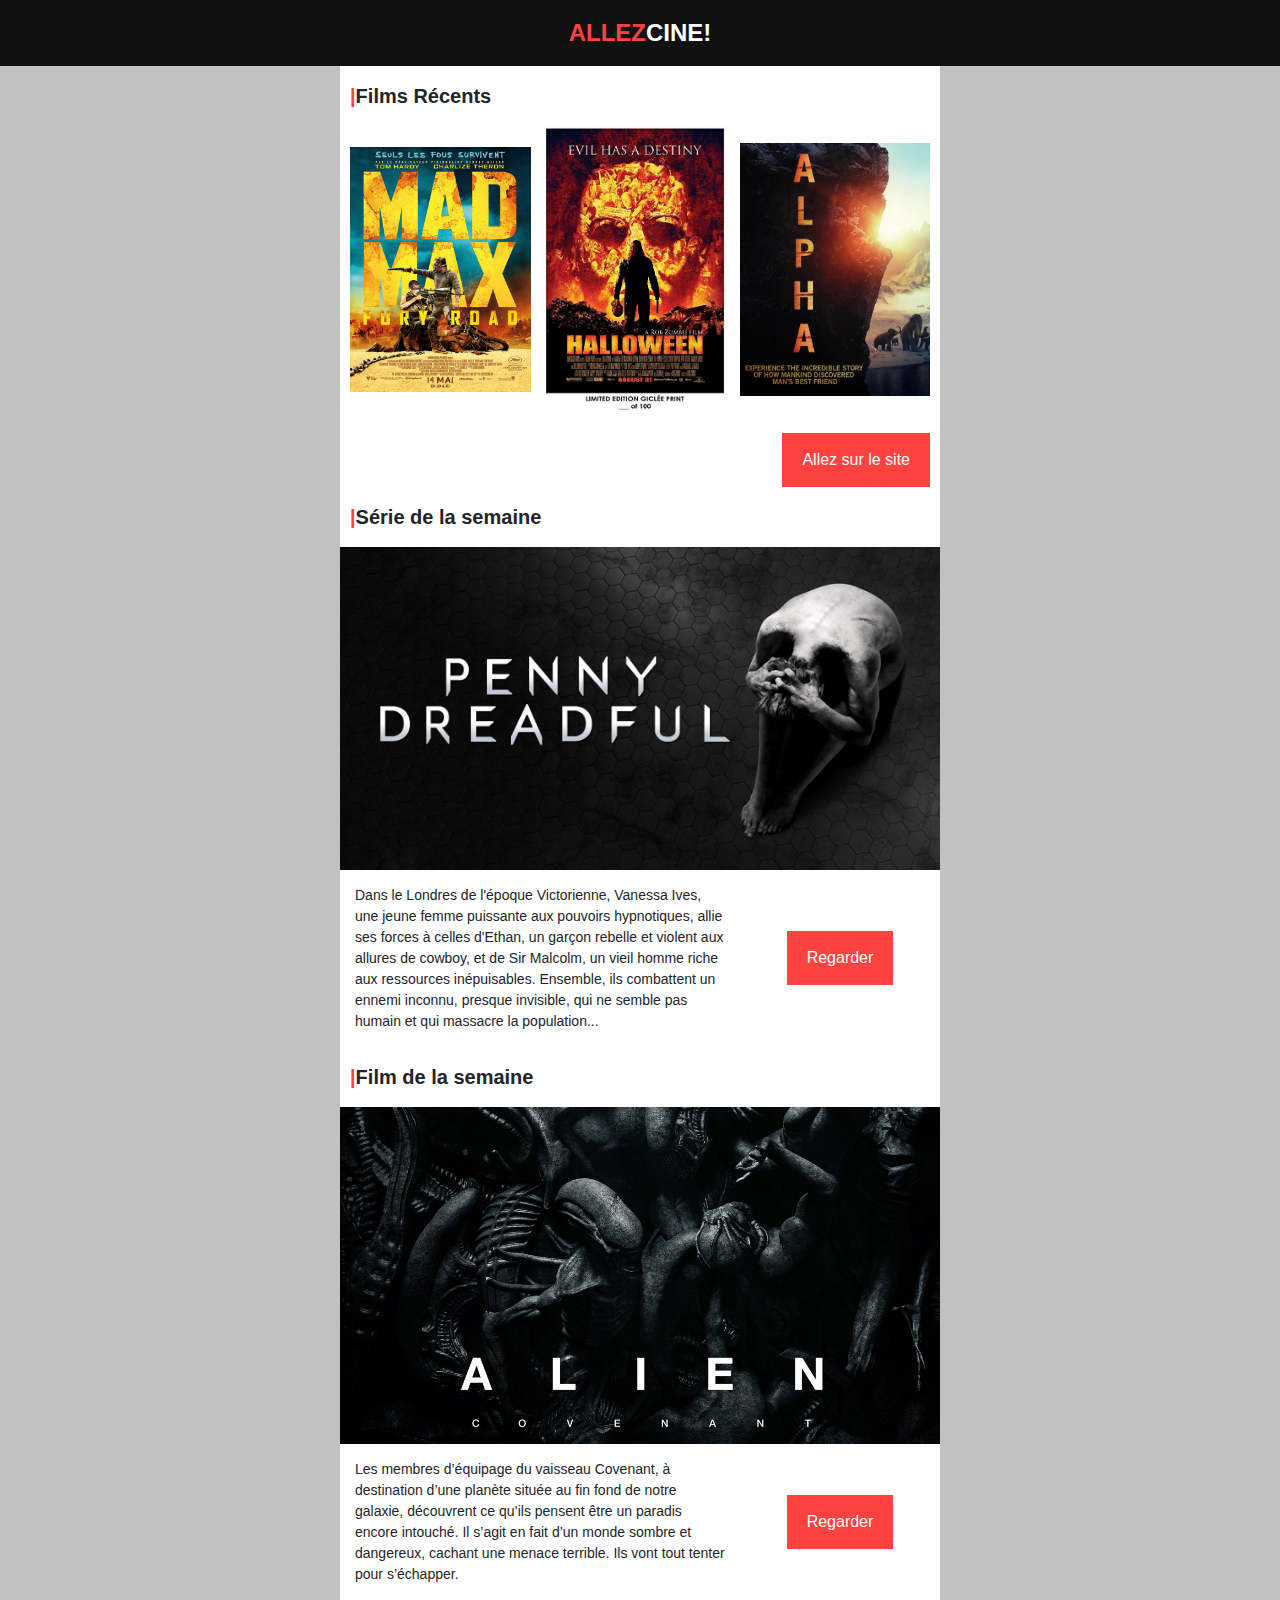
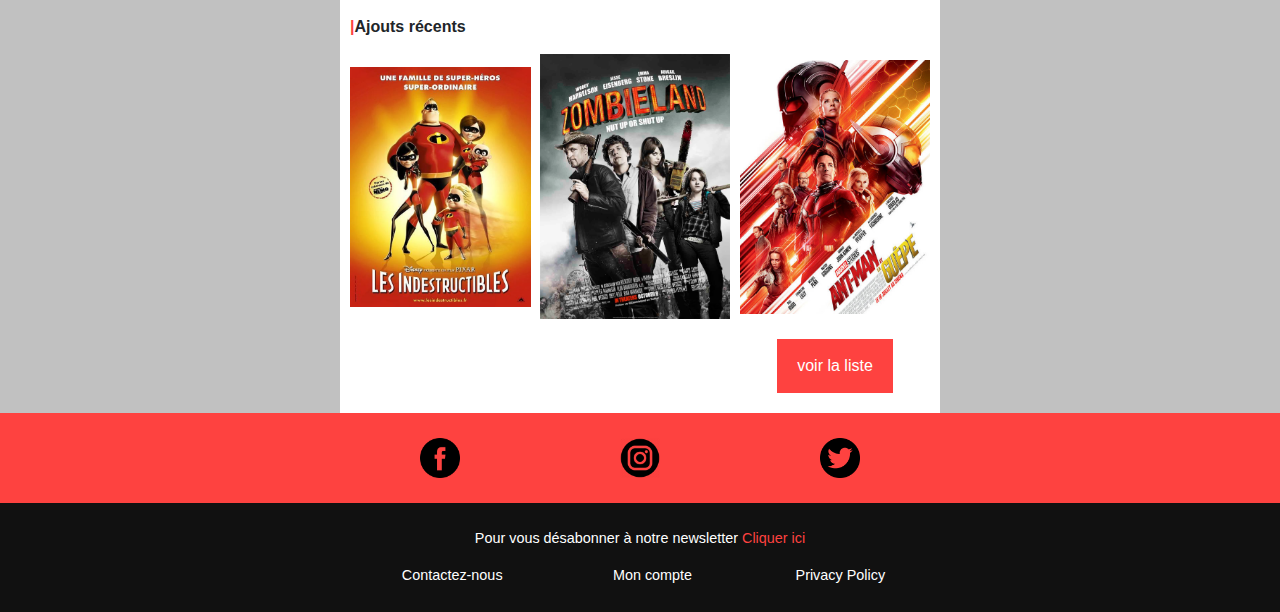
<file: newsletter.html>
<!DOCTYPE html>
<html lang="en">
<head>
      <meta charset="UTF-8">
    <meta name="viewport" content="width=device-width, initial-scale=1.0">
    <meta http-equiv="X-UA-Compatible" content="ie=edge">
    <title>AllezCine</title>
    <link rel="stylesheet" href="css/style.css">
    <!-- BOOTSTRAP LINKS-->

    <!-- Latest compiled and minified CSS -->
<link rel="stylesheet" href="https://maxcdn.bootstrapcdn.com/bootstrap/4.1.3/css/bootstrap.min.css">

<link href="https://maxcdn.bootstrapcdn.com/font-awesome/4.3.0/css/font-awesome.min.css" rel="stylesheet">
<link rel="stylesheet" href="css/styleAD.css">
<!--Jquery-->
<script src="jquery-3.3.1.min.js"></script>
<script src="https://ajax.googleapis.com/ajax/libs/jquery/3.3.1/jquery.min.js"></script>
<style>

  @import url('https://fonts.googleapis.com/css?family=Roboto:900');

  body{
    font-family: 'Roboto', sans-serif;
    margin: 0;
  }
  table{
    border-collapse: collapse;
  }

  table.full{
    width: 100%;
  }
  
  @media only screen and (max-width: 480px){
    table{
      width: 100%;
    }

    td.text{
      padding: 0 15px 20px 15px!important;
    }
  }
</style>
</head>
<body>
  

    
    <body>
      <!-- Wrapper -->
      <table class="full" cellpadding="0" cellspacing="0" border="0" align="center" width="500px">
        <tr>
          <td bgcolor="#c1c1c1">
            
            <!-- Header -->
            <table class="full" cellpadding="0" cellspacing="0" border="0">
              <tr>
                <td bgcolor="#111" style="text-transform: uppercase; color: white; text-align: center; padding: 15px 0 15px 0; font-size: 1.5em; font-weight: bold;">
                  <span style="color:#fe4240">Allez</span>Cine!
                </td>
              </tr>
            </table>
  
            <!-- Body -->
            <table cellpadding="0" cellspacing="0" border="0" width="600" align="center">
              <tr>
                <td>
                  <!-- Films récents -->
                  <table cellpadding="0" cellspacing="0" border="0" width="600" bgcolor="white">
                    <!-- title -->
                    <tr>
                      <td style="font-weight: bold; padding:15px 0 15px 10px;  font-size: 20px; ">
                        <span style="color: #fe4240; font-weight: bold">|</span>Films Récents
                      </td>
                    </tr>
                    <!-- galery -->
                    <tr>
                      <td width="200" style="padding: 0 0 0 10px">
                        <img src="img/madmax.jpg" alt="affiche MadMax" style="display: block;width: 95%;">
                      </td>
                      <td width="200">
                        <img src="img/halloween.jpg" alt="affiche Halloween" style="display: block;width: 95%;">
                      </td>
                      <td width="200">
                        <img src="img/poster3.jpeg" alt="affiche batman" style="display: block;width: 95%;">
                      </td>
                    </tr>
                    <!-- button -->
                    <tr style="text-align: right">
                      <td></td>
                      <td></td>
                      <td style="padding: 20px 10px 0 0">
                        <a href="index.html" target="_blank" style="background-color: #fe4240; padding: 15px 20px; display: inline-block; color: white; text-decoration: none">Allez sur le site</a>
                      </td>
                    </tr>
                  </table>
                  <!-- A la une -->
                  <table cellpadding="0" cellspacing="0" border="0" width="600" bgcolor="white">
                    <!-- title -->
                    <tr>
                      <td style="font-weight: bold; padding:15px 0 15px 10px; font-size: 20px;">
                        <span style="color: #fe4240; font-weight: bold">|</span>Série de la semaine
                      </td>
                    </tr>
                    <!-- image -->
                    <tr>
                      <td>
                        <img src="img/pennydreadful.jpg" alt="penny dreadful" style="display: block;width: 100%;">
                      </td>
                    </tr>
                    <!-- call to action -->
                    <tr>
                      <td>
                        <table cellpadding="0" cellspacing="0" border="0" width="600" bgcolor="white">
                          <td width="400" style="padding: 15px; font-size:14px;">
                              Dans le Londres de l'époque Victorienne, Vanessa Ives, une jeune femme puissante aux pouvoirs hypnotiques, allie ses forces à celles d'Ethan, un garçon rebelle et violent aux allures de cowboy, et de Sir Malcolm, un vieil homme riche aux ressources inépuisables. Ensemble, ils combattent un ennemi inconnu, presque invisible, qui ne semble pas humain et qui massacre la population...
                          </td>
                          <td width="200" style="text-align: center;">
                            <a href="#" target="_blank" style="background-color: #fe4240; padding: 15px 20px; display: inline-block; color: white; text-decoration: none">Regarder</a>
                          </td>
                        </table>
                      </td>
                    </tr>
                  </table>
                      <!-- A la une -->
                  <table cellpadding="0" cellspacing="0" border="0" width="600" bgcolor="white">
                    <!-- title -->
                    <tr>
                      <td style="font-weight: bold; padding:15px 0 15px 10px; font-size: 20px;">
                        <span style="color: #fe4240; font-weight: bold">|</span>Film de la semaine
                      </td>
                    </tr>
                    <!-- image -->
                    <tr>
                      <td>
                        <img src="img/Alien-Covenant-Title.jpg" alt="Alien covenant" style="display: block;width: 100%;">
                      </td>
                    </tr>
                    <!-- call to action -->
                    <tr>
                      <td>
                        <table cellpadding="0" cellspacing="0" border="0" width="600" bgcolor="white">
                          <td width="400" style="padding: 15px; font-size:14px;">
                             Les membres d’équipage du vaisseau Covenant, à destination d’une planète située au fin fond de notre galaxie, découvrent ce qu’ils pensent être un paradis encore intouché. Il s’agit en fait d’un monde sombre et dangereux, cachant une menace terrible. Ils vont tout tenter pour s’échapper.
                          </td>
                          <td width="200" style="text-align: center;">
                            <a href="#" target="_blank" style="background-color: #fe4240; padding: 15px 20px; display: inline-block; color: white; text-decoration: none">Regarder</a>
                          </td>
                        </table>
                      </td>
                    </tr>
                  </table>
                  <!-- Ajout catalogue -->
                  <table cellpadding="0" cellspacing="0" border="0" width="600" bgcolor="white">
                    <!-- title -->
                    <tr>
                      <td style="font-weight: bold; padding:15px 0 15px 10px">
                        <span style="color: #fe4240; font-weight: bold">|</span>Ajouts récents
                      </td>
                    </tr>
                    <!-- galery -->
                    <tr>
                      <td width="200" style="padding: 0 0 0 10px">
                        <img src="img/poster4.jpg" alt="affiche batman" style="display: block;width: 95%;">
                      </td>
                      <td width="200">
                        <img src="img/zombieland.jpg" alt="affiche batman" style="display: block;width: 95%;">
                      </td>
                      <td width="200">
                        <img src="img/poster5.jpg" alt="affiche batman" style="display: block;width: 95%;">
                      </td>
                    </tr>
                    <!-- button -->
                    <tr style="text-align: right">
                      <td></td>
                      <td></td>
                      <td style="padding: 20px 10px 20px 0; text-align:center;">
                        <a href="#" target="_blank" style="background-color: #fe4240; padding: 15px 20px; display: inline-block; color: white; text-decoration: none">voir la liste</a>
                      </td>
                    </tr>
                  </table>
                </td>
              </tr>
            </table>
  
            <!-- Footer wrapper -->
            <table class="full" cellpadding="0" cellspacing="0" border="0" bgcolor="#fe4240">
              <tr>
                <td >
                  
                  <!-- Footer -->
                  <table cellpadding="0" cellspacing="0" border="0" width="600" align="center">
                    <tr>
                      <td>
                        
                        <!-- Contenu -->
                        <table cellspacing="0" cellpadding="0" border="0">
                          <tr>
                            <td>
                              <!-- link -->
                              <table cellspacing="0" cellpadding="0" border="0" align="center">
                                <tr>
                                  <td style="padding: 25px 0 25px 0; text-align: center;" width="200">
                                    <a href="#">
                                      <img src="img/facebook.png" style="display:block; width:20%; margin: 0 auto;">
                                    </a>
                                  </td>
                                  <td style="padding: 25px 0 25px 0; text-align: center;" width="200">
                                    <a href="#">
                                      <img src="img/inst.png" style="display:block; width:20%; margin: 0 auto;">
                                    </a>
                                  </td>
                                  <td style="padding: 25px 0 25px 0; text-align: center;" width="200">
                                    <a href="#">
                                      <img src="img/twitter-gray2.png" style="display:block; width:20%; margin: 0 auto;">
                                    </a>
                                  </td>
                                </tr>
                              </table>
                            </td>
                          </tr>
                        </table>
                      </td>
                    </tr>
                  </table>
                  
                </td>
              </tr>
            </table>
  
            <!-- Informations -->
          <div style="background-color:#111; width:100%;">
            <table cellpadding="0" cellspacing="0" border="0" width="600" align="center" style="text-align:center; font-size:0.9em;">
              <tr>
                <td style="padding: 25px 0 15px 0; color:#fff;">
                  Pour vous désabonner à notre newsletter <a href="#" style="color:#fe4240;">Cliquer ici</a>
                </td>
              </tr>
            </table>
  
            <table cellpadding="0" cellspacing="0" border="0" width="600" align="center" style="text-align:center; font-size:0.9em;">
              <tr>
                <td style="padding: 0 0 25px 0"><a href="#" style="color:white;">Contactez-nous</a></td>
                <td style="padding: 0 0 25px 0"><a href="#" style="color:white;">Mon compte</a></td>
                <td style="padding: 0 0 25px 0"><a href="#" style="color:white;">Privacy Policy</a></td>
              </tr>
            </table>
          </td>
        </tr>
      </table>
    </div>

<!-- jQuery library -->
<script src="https://ajax.googleapis.com/ajax/libs/jquery/3.3.1/jquery.min.js"></script>

<!-- Popper JS -->
<script src="https://cdnjs.cloudflare.com/ajax/libs/popper.js/1.14.3/umd/popper.min.js"></script>
</body>
</html>
</file>
<file: css/style.css>
@import url("https://fonts.googleapis.com/css?family=Roboto:900");
* {
  -webkit-box-sizing: border-box;
  box-sizing: border-box;
  font-family: sans-serif; }

/* POP UP AGE */
#popupage {
  position: fixed;
  left: 50%;
  width: 100%;
  height: 100%;
  -webkit-transform: translateX(-50%);
  -ms-transform: translateX(-50%);
  transform: translateX(-50%);
  background-color: rgba(0, 0, 0, 0.9);
  color: #fff;
  z-index: 9999;
  display: -webkit-box;
  display: -ms-flexbox;
  display: flex;
  -webkit-box-pack: center;
  -ms-flex-pack: center;
  justify-content: center;
  -webkit-box-orient: vertical;
  -webkit-box-direction: normal;
  -ms-flex-direction: column;
  flex-direction: column; }
  #popupage .quest {
    height: 30px;
    margin-right: 10px;
    line-height: 5px;
    padding: 30px;
    border: 2px solid #fe4240;
    margin: 0 28% 0 28%;
    text-align: center;
    font-size: 25px; }
  #popupage .just-row {
    display: -webkit-box;
    display: -ms-flexbox;
    display: flex;
    -webkit-box-orient: horizontal;
    -webkit-box-direction: normal;
    -ms-flex-direction: row;
    flex-direction: row;
    margin: 0 30% 0 30%;
    -webkit-box-pack: center;
    -ms-flex-pack: center;
    justify-content: center; }
    #popupage .just-row .btn {
      background-color: white;
      border-radius: 0;
      color: #fe4240;
      height: 30px;
      margin: 5px;
      line-height: 5px;
      padding: 30px;
      padding-left: 122.5px;
      padding-right: 122.5px;
      text-align: center;
      margin-top: -38px;
      font-size: 25px;
      font-weight: bold; }
      #popupage .just-row .btn:hover {
        background-color: #fe4240;
        color: #fff;
        -webkit-transition: all 0.8s ease;
        -o-transition: all 0.8s ease;
        transition: all 0.8s ease; }

/* COOKIE */
#gdpr-box {
  display: block;
  width: 100%;
  background-color: #333;
  color: #fff;
  position: fixed;
  bottom: 0;
  padding: 20px;
  z-index: 999; }

#gdpr-box p {
  /*padding: 10px 20px 20px;*/
  font-size: 12px;
  line-height: 18px;
  margin-top: 20px;
  text-align: center; }

#gdpr-box a {
  color: #fff; }

#gdpr-box button.gdpr-button-accept {
  background: none;
  color: #fff;
  font-size: 12px;
  padding-left: 20%; }

#gdpr-box button.gdpr-button-accept,
#gdpr-box a.gdpr-button-settings {
  display: block;
  border: 2px solid #fe4240;
  padding: 6px 5px 4px;
  text-decoration: none;
  /* margin: 0 0 20px 20px;*/
  margin: auto;
  margin-bottom: 20px;
  border-radius: 2px;
  font-weight: bold;
  text-transform: uppercase;
  font-size: 12px;
  -webkit-transition: all .5s;
  -moz-transition: all .5s;
  -o-transition: all .5s;
  transition: all .5s; }

#gdpr-box button.gdpr-button-accept:hover {
  cursor: pointer; }

#gdpr-box button.gdpr-button-accept:hover,
#gdpr-box a.gdpr-button-settings:hover {
  background: #fe4240;
  border: 2px solid #fe4240; }

/* NAVBAR TOP */
.navbartop {
  background: transparent;
  display: -webkit-box !important;
  display: -ms-flexbox !important;
  display: flex !important;
  text-transform: uppercase;
  font-size: 12px; }
  .navbartop .navright {
    -webkit-box-pack: justify;
    -ms-flex-pack: justify;
    justify-content: space-between;
    padding-left: 100px; }
  .navbartop a {
    color: #fff !important; }
  .navbartop .navbar-toggler {
    background-color: #000;
    opacity: 0.8;
    border-radius: 0;
    display: -webkit-box;
    display: -ms-flexbox;
    display: flex;
    -webkit-box-orient: vertical;
    -webkit-box-direction: normal;
    -ms-flex-direction: column;
    flex-direction: column;
    margin-right: 10px; }
    .navbartop .navbar-toggler .navbar-toggler-icon {
      color: #fff;
      background-color: #fe4240;
      height: 3px;
      margin: 3px; }
  .navbartop .logo {
    font-weight: bold;
    font-size: 40px;
    font-family: 'Roboto', sans-serif; }
    .navbartop .logo .redlogo {
      color: #fe4240; }
  .navbartop .genre {
    background-color: #fe4240;
    color: #fff !important;
    margin-right: 5px; }
  .navbartop .section {
    color: #fff !important;
    margin-right: 5px;
    position: relative; }
  .navbartop .boxsection {
    background-color: rgba(255, 255, 255, 0.1);
    margin-right: 5px; }
  .navbartop .dropdown-menu {
    background-color: #fff;
    border-radius: 0; }
    .navbartop .dropdown-menu .dropdown-item {
      font-size: 12px;
      color: #000 !important; }
      .navbartop .dropdown-menu .dropdown-item:hover {
        color: #fff !important;
        background-color: #fe4240; }
  .navbartop .search {
    position: relative; }
    .navbartop .search .fa-search {
      color: #fff !important;
      position: absolute; }
    .navbartop .search .fa {
      right: 8%; }
    .navbartop .search .formborder {
      border-radius: 30px;
      background-color: rgba(0, 0, 0, 0.5);
      border: none;
      height: 30px; }
    .navbartop .search input::-webkit-input-placeholder {
      color: #fff; }
    .navbartop .search input:-ms-input-placeholder {
      color: #fff; }
    .navbartop .search input::-ms-input-placeholder {
      color: #fff; }
    .navbartop .search input::placeholder {
      color: #fff; }
    .navbartop .search .btn {
      border-radius: 30px; }

/* JUMBOTRON */
.jumbotron {
  width: 100%;
  height: 100%;
  text-align: center;
  padding: 0 !important;
  margin-top: -30px !important; }

#slide {
  width: 100% !important;
  height: 100vh !important; }

.carousel-inner img {
  margin-top: -10%;
  width: 100%;
  height: 100%;
  margin: 0;
  padding: 0; }

.carousel-caption {
  bottom: 35% !important; }
  .carousel-caption .title {
    font-size: 50px;
    font-weight: bold; }
  .carousel-caption .sentence {
    font-size: 12px;
    letter-spacing: 5px;
    opacity: 0.7; }
  .carousel-caption .btn {
    background-color: #fe4240;
    border-radius: 0;
    color: #fff;
    font-size: 12px; }
    .carousel-caption .btn:hover {
      -webkit-transition: all .5s;
      -moz-transition: all .5s;
      -o-transition: all .5s;
      transition: all .5s;
      background-color: #747474;
      color: #fff; }
  .carousel-caption .redletter {
    color: #fe4240;
    font-size: 53px; }

#myCarousel {
  width: 100%; }

.carousel, .carousel-inner, .carousel-item {
  width: 100%;
  height: 100%;
  background-size: cover;
  background-position: center;
  background-repeat: no-repeat; }

.avantoi {
  background-image: url("../img/avantoi.jpg"); }

.thestrangers {
  background-image: url("../img/Thestrangers2.jpg"); }

.antman {
  background-image: url("../img/antman.jpg"); }

.indestructibles {
  background-image: url("../img/indestructibles.jpg"); }

.carousel-indicators {
  bottom: 32% !important; }
  .carousel-indicators .carouselLink {
    background-color: #fff !important; }
  .carousel-indicators .active {
    background-color: #fe4240 !important; }

#slide {
  width: 100vw;
  height: 100vh; }

/* pop up */
.modal {
  margin-top: 150px; }

.modal-header {
  background-color: #fe4240; }

.modal-title {
  text-transform: uppercase;
  font-size: 20px;
  font-weight: bold;
  color: #fff; }

.formpopup {
  color: #000;
  text-align: left; }

/* NAVBAR BOTTOM */
.navbarbottom {
  background-color: #fe4240;
  margin-top: -3.8em;
  width: 100%;
  height: 7%;
  font-size: 12px;
  color: #fff;
  display: -webkit-box !important;
  display: -ms-flexbox !important;
  display: flex !important;
  -webkit-box-pack: start;
  -ms-flex-pack: start;
  justify-content: flex-start;
  position: relative; }
  .navbarbottom .contact {
    background-color: #000;
    margin-right: 10px;
    color: #fff;
    border-radius: 0;
    font-size: 14px; }

/* MEDIA QUERIES RESPONSIVE */
@media all and (max-width: 1024px) {
  .navbartop {
    background-color: #111;
    margin-top: 0%; }
  .navright {
    padding-left: 0px !important;
    background-color: none;
    padding: 10px !important; }
  .boxsection {
    background-color: transparent !important; }
  .section {
    background-color: transparent !important; }
  .search {
    width: 100%; }
  .contact {
    width: 70px; }
  .carousel, .carousel-inner, .carousel-item {
    height: 97%; }
  .carousel-caption {
    margin-bottom: -8%; }
  .carousel-indicators {
    margin-bottom: -6%; }
  .navbarbottom {
    margin-top: -22%;
    position: absolute; }
  .infos {
    -webkit-box-orient: horizontal !important;
    -webkit-box-direction: normal !important;
    -ms-flex-direction: row !important;
    flex-direction: row !important;
    -webkit-box-pack: center !important;
    -ms-flex-pack: center !important;
    justify-content: center !important; }
  .quest {
    font-size: 14px; } }

.socialnetwork {
  position: fixed; }

@media (min-width: 768px) and (max-width: 1024px) {
  .navbarbottom {
    margin-top: -10%;
    position: absolute; }
  .carousel-caption {
    margin-bottom: -3%; } }

/*
@media all and (min-width:768px) {
    
}*/
</file>
<file: css/styleAD.css>
body .container {
  position: relative;
  width: 70%;
}

body .container .sectionFilm {
  border: solid 2px grey;
  padding: 5px 0px;
  display: -webkit-box;
  display: -ms-flexbox;
  display: flex;
  -webkit-box-orient: horizontal;
  -webkit-box-direction: normal;
      -ms-flex-flow: row wrap;
          flex-flow: row wrap;
  -ms-flex-pack: distribute;
      justify-content: space-around;
}

body .container-fluid {
  margin-top: 25px;
  width: 80%;
}

body .container-fluid .sectionTitle {
  border-left: solid 5px red;
  margin: 0 0 25px 0;
  padding: 0;
}

body .container-fluid .sectionTitle h2 {
  margin: 0;
  padding: 0;
}

body .container-fluid .sectionBtnTri {
  margin: 0 0 25px 0;
  padding: 0;
  display: -webkit-box;
  display: -ms-flexbox;
  display: flex;
  -webkit-box-orient: horizontal;
  -webkit-box-direction: normal;
      -ms-flex-flow: row wrap;
          flex-flow: row wrap;
}

body .container-fluid .sectionBtnTri button {
  border: none;
  background-color: lightgrey;
  margin: 1px;
  padding: 5px 10px;
}

body .container-fluid .sectionFeaturedFilm {
  display: -webkit-box;
  display: -ms-flexbox;
  display: flex;
  -ms-flex-pack: distribute;
      justify-content: space-around;
}

body .container-fluid .sectionMore {
  display: -webkit-box;
  display: -ms-flexbox;
  display: flex;
  -webkit-box-pack: center;
      -ms-flex-pack: center;
          justify-content: center;
}

body .container-fluid .sectionMore button {
  background-color: red;
  padding: 5px 10px;
  color: white;
}

.film {
  -webkit-box-pack: center;
      -ms-flex-pack: center;
          justify-content: center;
  padding: 2.5px;
  margin: 0px;
}

.filmTitre {
  font-size: 1em;
  width: 100%;
}

.filmDonnees {
  margin: 0;
  padding: 5px;
  display: -webkit-box;
  display: -ms-flexbox;
  display: flex;
  -webkit-box-orient: horizontal;
  -webkit-box-direction: normal;
      -ms-flex-flow: row wrap;
          flex-flow: row wrap;
  -webkit-box-pack: justify;
      -ms-flex-pack: justify;
          justify-content: space-between;
  font-size: 0.5em;
}

.filmPrix {
  color: red;
}

.shopDonnees {
  margin: 0;
  padding: 5px;
  display: -webkit-box;
  display: -ms-flexbox;
  display: flex;
  -webkit-box-orient: horizontal;
  -webkit-box-direction: normal;
      -ms-flex-flow: row wrap;
          flex-flow: row wrap;
  -webkit-box-pack: justify;
      -ms-flex-pack: justify;
          justify-content: space-between;
  font-size: 0.5em;
  background-color: lightgrey;
}

.shopTitre {
  font-size: 1em;
  width: 100%;
  background-color: lightgrey;
  margin: 0;
  padding: 0;
}

.imageShop {
  margin-top: 4px;
}

.containerShopMovie {
  margin: 0;
  width: 100% !important;
}

#slider {
  width: 100%;
}

#slider ul {
  width: 100%;
}

#slider ul li {
  width: 100%;
  background-color: black;
  font-size: 0.6em;
}

#slider ul li .trailerShop {
  width: 100%;
  height: 300px;
}

#slider ul li .sliderTitre {
  color: red;
  font-size: 2em;
}

#slider ul li .row {
  width: 100%;
  margin: 0;
  padding: 0 10px;
  color: white;
}

#slider ul li .row .storyLine {
  color: red;
}

.btnFleche span {
  color: white;
  background-color: black;
  padding: 0 5px 0 5px;
  margin: 1px;
}
/*# sourceMappingURL=styleAD.css.map */
</file>
